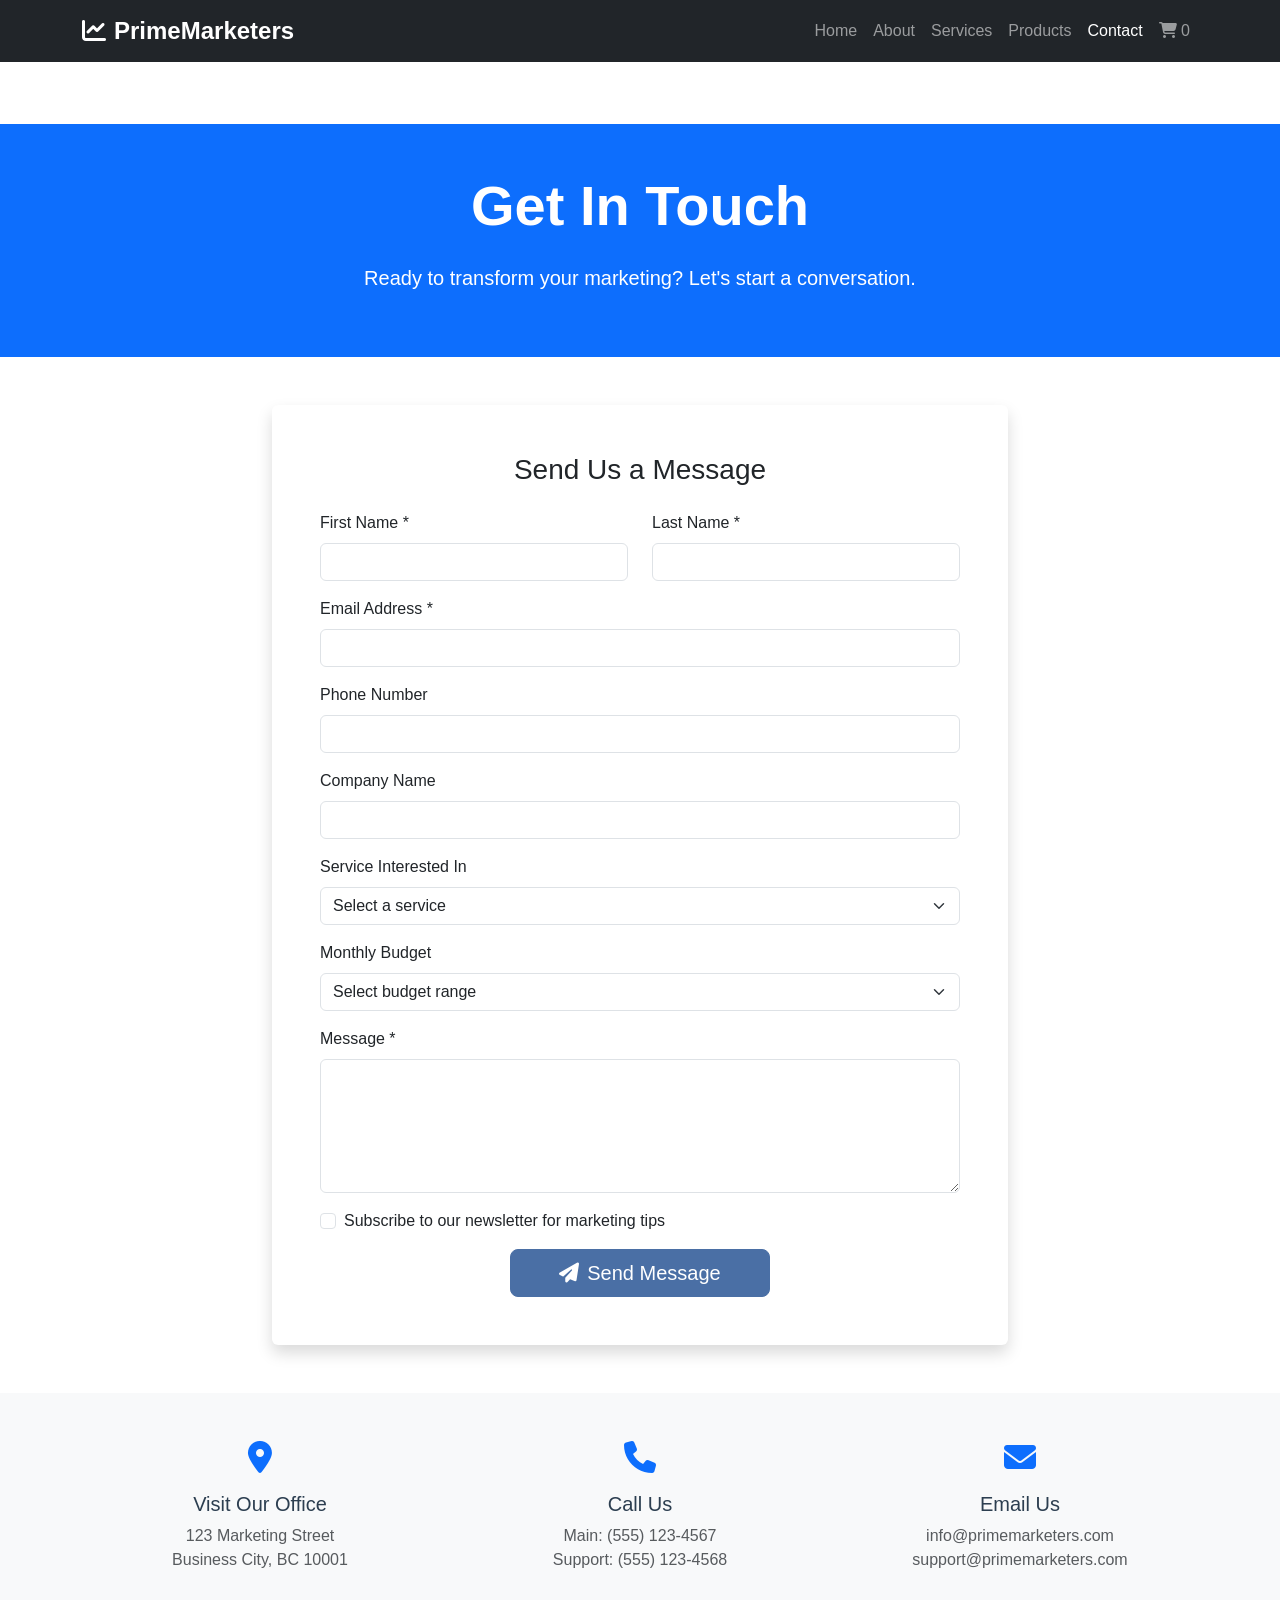
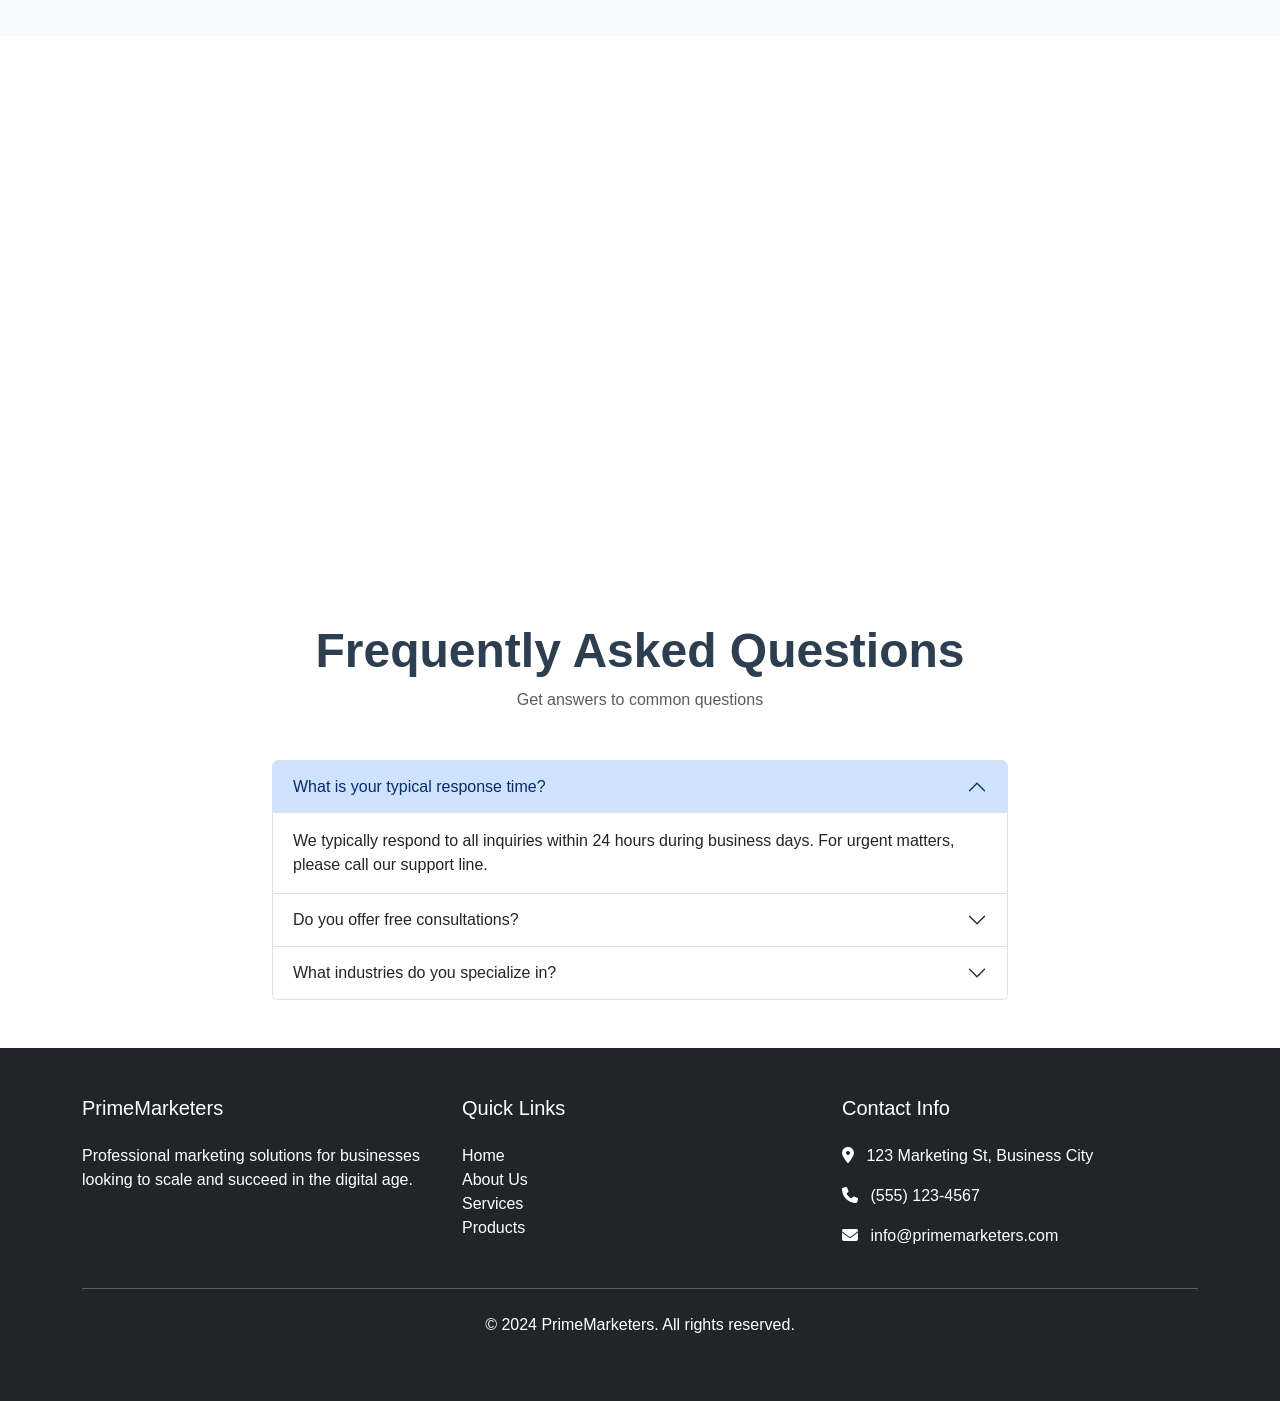
<file: contact.html>
<!DOCTYPE html>
<html lang="en">
<head>
    <meta charset="UTF-8">
    <meta name="viewport" content="width=device-width, initial-scale=1.0">
    <title>Contact Us | PrimeMarketers</title>
    <link href="https://cdn.jsdelivr.net/npm/bootstrap@5.3.0/dist/css/bootstrap.min.css" rel="stylesheet">
    <link rel="stylesheet" href="https://cdnjs.cloudflare.com/ajax/libs/font-awesome/6.4.0/css/all.min.css">
    <link rel="stylesheet" href="css/style.css">
</head>
<body>
    <nav class="navbar navbar-expand-lg navbar-dark bg-dark fixed-top">
        <div class="container">
            <a class="navbar-brand" href="index.html">
                <i class="fas fa-chart-line me-2"></i>PrimeMarketers
            </a>
            <button class="navbar-toggler" type="button" data-bs-toggle="collapse" data-bs-target="#navbarNav">
                <span class="navbar-toggler-icon"></span>
            </button>
            <div class="collapse navbar-collapse" id="navbarNav">
                <ul class="navbar-nav ms-auto">
                    <li class="nav-item"><a class="nav-link" href="index.html">Home</a></li>
                    <li class="nav-item"><a class="nav-link" href="about.html">About</a></li>
                    <li class="nav-item"><a class="nav-link" href="services.html">Services</a></li>
                    <li class="nav-item"><a class="nav-link" href="products.html">Products</a></li>
                    <li class="nav-item"><a class="nav-link active" href="contact.html">Contact</a></li>
                    <li class="nav-item"><a class="nav-link" href="cart.html"><i class="fas fa-shopping-cart"></i> <span class="cart-count">0</span></a></li>
                </ul>
            </div>
        </div>
    </nav>

    <!-- Contact Hero -->
    <section class="bg-primary text-white py-5 mt-5">
        <div class="container">
            <div class="row">
                <div class="col-lg-8 mx-auto text-center">
                    <h1 class="display-4 fw-bold mb-4">Get In Touch</h1>
                    <p class="lead">Ready to transform your marketing? Let's start a conversation.</p>
                </div>
            </div>
        </div>
    </section>

    <!-- Contact Section -->
    <section class="py-5">
        <div class="container">
            <div class="row">
                <div class="col-lg-8 mx-auto">
                    <div class="card shadow border-0">
                        <div class="card-body p-5">
                            <h3 class="text-center mb-4">Send Us a Message</h3>
                            
                            <form id="contactForm" action="server/forms/contact.php" method="POST">
                                <div class="row">
                                    <div class="col-md-6 mb-3">
                                        <label for="firstName" class="form-label">First Name *</label>
                                        <input type="text" class="form-control" id="firstName" name="firstName" required>
                                        <div class="invalid-feedback">Please enter your first name.</div>
                                    </div>
                                    <div class="col-md-6 mb-3">
                                        <label for="lastName" class="form-label">Last Name *</label>
                                        <input type="text" class="form-control" id="lastName" name="lastName" required>
                                        <div class="invalid-feedback">Please enter your last name.</div>
                                    </div>
                                </div>
                                
                                <div class="mb-3">
                                    <label for="email" class="form-label">Email Address *</label>
                                    <input type="email" class="form-control" id="email" name="email" required>
                                    <div class="invalid-feedback">Please enter a valid email address.</div>
                                </div>
                                
                                <div class="mb-3">
                                    <label for="phone" class="form-label">Phone Number</label>
                                    <input type="tel" class="form-control" id="phone" name="phone">
                                    <div class="invalid-feedback">Please enter a valid phone number.</div>
                                </div>
                                
                                <div class="mb-3">
                                    <label for="company" class="form-label">Company Name</label>
                                    <input type="text" class="form-control" id="company" name="company">
                                </div>
                                
                                <div class="mb-3">
                                    <label for="service" class="form-label">Service Interested In</label>
                                    <select class="form-select" id="service" name="service">
                                        <option value="">Select a service</option>
                                        <option value="social-media">Social Media Marketing</option>
                                        <option value="seo">SEO Optimization</option>
                                        <option value="content">Content Marketing</option>
                                        <option value="ppc">PPC Advertising</option>
                                        <option value="email">Email Marketing</option>
                                        <option value="analytics">Analytics & Reporting</option>
                                        <option value="custom">Custom Package</option>
                                    </select>
                                </div>
                                
                                <div class="mb-3">
                                    <label for="budget" class="form-label">Monthly Budget</label>
                                    <select class="form-select" id="budget" name="budget">
                                        <option value="">Select budget range</option>
                                        <option value="under-500">Under $500</option>
                                        <option value="500-1000">$500 - $1,000</option>
                                        <option value="1000-5000">$1,000 - $5,000</option>
                                        <option value="5000+">$5,000+</option>
                                    </select>
                                </div>
                                
                                <div class="mb-3">
                                    <label for="message" class="form-label">Message *</label>
                                    <textarea class="form-control" id="message" name="message" rows="5" required></textarea>
                                    <div class="invalid-feedback">Please enter your message.</div>
                                </div>
                                
                                <div class="mb-3 form-check">
                                    <input type="checkbox" class="form-check-input" id="newsletter" name="newsletter">
                                    <label class="form-check-label" for="newsletter">Subscribe to our newsletter for marketing tips</label>
                                </div>
                                
                                <div class="text-center">
                                    <button type="submit" class="btn btn-primary btn-lg px-5">
                                        <i class="fas fa-paper-plane me-2"></i>Send Message
                                    </button>
                                </div>
                            </form>
                        </div>
                    </div>
                </div>
            </div>
        </div>
    </section>

    <!-- Contact Info -->
    <section class="py-5 bg-light">
        <div class="container">
            <div class="row g-4">
                <div class="col-md-4">
                    <div class="text-center">
                        <div class="mb-3">
                            <i class="fas fa-map-marker-alt fa-2x text-primary"></i>
                        </div>
                        <h5>Visit Our Office</h5>
                        <p class="text-muted">123 Marketing Street<br>Business City, BC 10001</p>
                    </div>
                </div>
                <div class="col-md-4">
                    <div class="text-center">
                        <div class="mb-3">
                            <i class="fas fa-phone fa-2x text-primary"></i>
                        </div>
                        <h5>Call Us</h5>
                        <p class="text-muted">Main: (555) 123-4567<br>Support: (555) 123-4568</p>
                    </div>
                </div>
                <div class="col-md-4">
                    <div class="text-center">
                        <div class="mb-3">
                            <i class="fas fa-envelope fa-2x text-primary"></i>
                        </div>
                        <h5>Email Us</h5>
                        <p class="text-muted">info@primemarketers.com<br>support@primemarketers.com</p>
                    </div>
                </div>
            </div>
        </div>
    </section>

    <!-- Map -->
    <section class="py-0">
        <div class="container-fluid">
            <div class="ratio ratio-21x9">
                <iframe src="https://www.google.com/maps/embed?pb=!1m18!1m12!1m3!1d3024.177858804427!2d-73.98784468459418!3d40.7055519793321!2m3!1f0!2f0!3f0!3m2!1i1024!2i768!4f13.1!3m3!1m2!1s0x89c25a315cdf4c9b%3A0x8b934de5cae6f67a!2sWall%20St%2C%20New%20York%2C%20NY!5e0!3m2!1sen!2sus!4v1623946506281!5m2!1sen!2sus" 
                        style="border:0;" allowfullscreen="" loading="lazy"></iframe>
            </div>
        </div>
    </section>

    <!-- FAQ -->
    <section class="py-5">
        <div class="container">
            <div class="text-center mb-5">
                <h2 class="display-5 fw-bold">Frequently Asked Questions</h2>
                <p class="text-muted">Get answers to common questions</p>
            </div>
            <div class="row">
                <div class="col-lg-8 mx-auto">
                    <div class="accordion" id="faqAccordion">
                        <div class="accordion-item">
                            <h2 class="accordion-header">
                                <button class="accordion-button" type="button" data-bs-toggle="collapse" data-bs-target="#faq1">
                                    What is your typical response time?
                                </button>
                            </h2>
                            <div id="faq1" class="accordion-collapse collapse show" data-bs-parent="#faqAccordion">
                                <div class="accordion-body">
                                    We typically respond to all inquiries within 24 hours during business days. For urgent matters, please call our support line.
                                </div>
                            </div>
                        </div>
                        <div class="accordion-item">
                            <h2 class="accordion-header">
                                <button class="accordion-button collapsed" type="button" data-bs-toggle="collapse" data-bs-target="#faq2">
                                    Do you offer free consultations?
                                </button>
                            </h2>
                            <div id="faq2" class="accordion-collapse collapse" data-bs-parent="#faqAccordion">
                                <div class="accordion-body">
                                    Yes, we offer a free 30-minute consultation to discuss your marketing needs and how we can help.
                                </div>
                            </div>
                        </div>
                        <div class="accordion-item">
                            <h2 class="accordion-header">
                                <button class="accordion-button collapsed" type="button" data-bs-toggle="collapse" data-bs-target="#faq3">
                                    What industries do you specialize in?
                                </button>
                            </h2>
                            <div id="faq3" class="accordion-collapse collapse" data-bs-parent="#faqAccordion">
                                <div class="accordion-body">
                                    We have experience across various industries including technology, retail, healthcare, finance, and professional services.
                                </div>
                            </div>
                        </div>
                    </div>
                </div>
            </div>
        </div>
    </section>

    <footer class="bg-dark text-white py-5">
        <div class="container">
            <div class="row">
                <div class="col-md-4">
                    <h5 class="mb-4">PrimeMarketers</h5>
                    <p>Professional marketing solutions for businesses looking to scale and succeed in the digital age.</p>
                </div>
                <div class="col-md-4">
                    <h5 class="mb-4">Quick Links</h5>
                    <ul class="list-unstyled">
                        <li><a href="index.html" class="text-white text-decoration-none">Home</a></li>
                        <li><a href="about.html" class="text-white text-decoration-none">About Us</a></li>
                        <li><a href="services.html" class="text-white text-decoration-none">Services</a></li>
                        <li><a href="products.html" class="text-white text-decoration-none">Products</a></li>
                    </ul>
                </div>
                <div class="col-md-4">
                    <h5 class="mb-4">Contact Info</h5>
                    <p><i class="fas fa-map-marker-alt me-2"></i> 123 Marketing St, Business City</p>
                    <p><i class="fas fa-phone me-2"></i> (555) 123-4567</p>
                    <p><i class="fas fa-envelope me-2"></i> info@primemarketers.com</p>
                </div>
            </div>
            <hr class="bg-light my-4">
            <div class="text-center">
                <p>&copy; 2024 PrimeMarketers. All rights reserved.</p>
            </div>
        </div>
    </footer>

    <script src="https://cdn.jsdelivr.net/npm/bootstrap@5.3.0/dist/js/bootstrap.bundle.min.js"></script>
    <script src="js/script.js"></script>
</body>
</html>
</file>
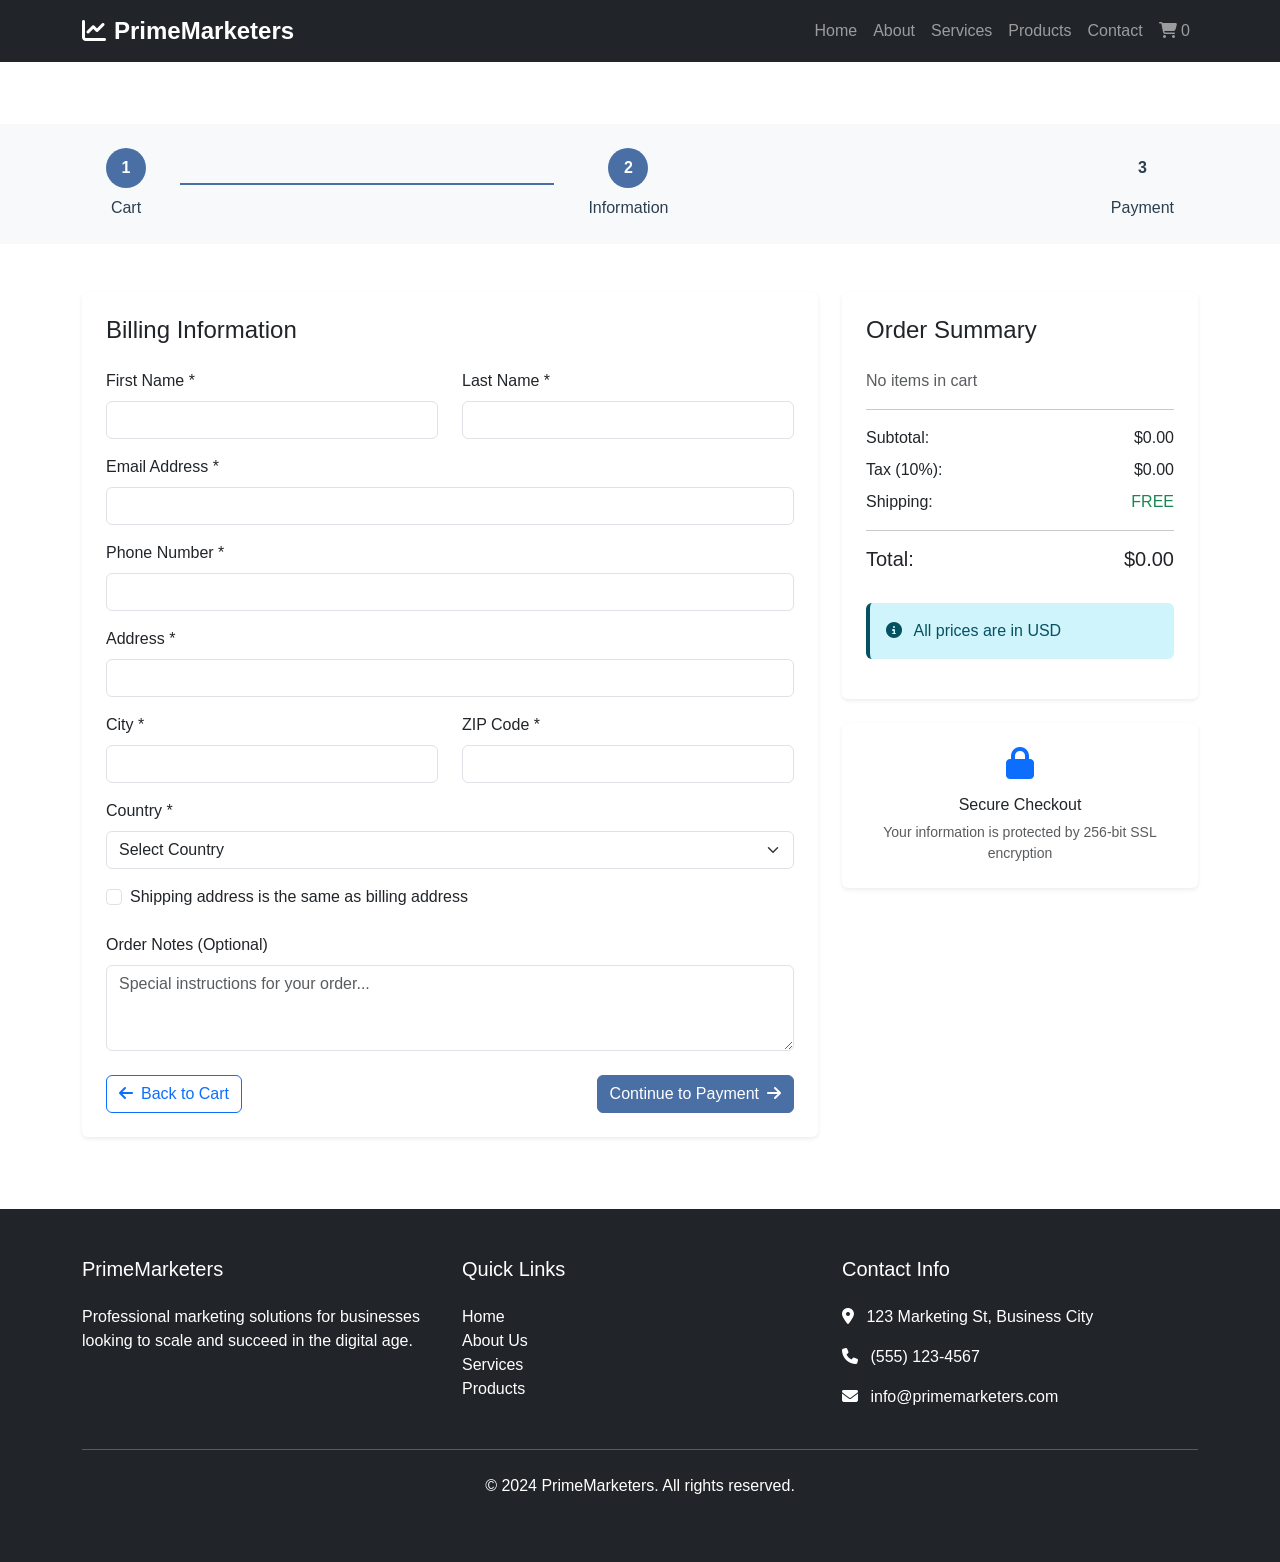
<file: order.html>
<!DOCTYPE html>
<html lang="en">
<head>
    <meta charset="UTF-8">
    <meta name="viewport" content="width=device-width, initial-scale=1.0">
    <title>Checkout | PrimeMarketers</title>
    <link href="https://cdn.jsdelivr.net/npm/bootstrap@5.3.0/dist/css/bootstrap.min.css" rel="stylesheet">
    <link rel="stylesheet" href="https://cdnjs.cloudflare.com/ajax/libs/font-awesome/6.4.0/css/all.min.css">
    <link rel="stylesheet" href="css/style.css">
</head>
<body>
    <nav class="navbar navbar-expand-lg navbar-dark bg-dark fixed-top">
        <div class="container">
            <a class="navbar-brand" href="index.html">
                <i class="fas fa-chart-line me-2"></i>PrimeMarketers
            </a>
            <button class="navbar-toggler" type="button" data-bs-toggle="collapse" data-bs-target="#navbarNav">
                <span class="navbar-toggler-icon"></span>
            </button>
            <div class="collapse navbar-collapse" id="navbarNav">
                <ul class="navbar-nav ms-auto">
                    <li class="nav-item"><a class="nav-link" href="index.html">Home</a></li>
                    <li class="nav-item"><a class="nav-link" href="about.html">About</a></li>
                    <li class="nav-item"><a class="nav-link" href="services.html">Services</a></li>
                    <li class="nav-item"><a class="nav-link" href="products.html">Products</a></li>
                    <li class="nav-item"><a class="nav-link" href="contact.html">Contact</a></li>
                    <li class="nav-item"><a class="nav-link" href="cart.html"><i class="fas fa-shopping-cart"></i> <span class="cart-count">0</span></a></li>
                </ul>
            </div>
        </div>
    </nav>

    <!-- Checkout Steps -->
    <section class="py-4 bg-light mt-5">
        <div class="container">
            <div class="row align-items-center">
                <div class="col-12">
                    <div class="d-flex justify-content-center align-items-center">
                        <div class="text-center mx-4">
                            <div class="step-indicator active">1</div>
                            <div class="mt-2">Cart</div>
                        </div>
                        <div class="step-line active"></div>
                        <div class="text-center mx-4">
                            <div class="step-indicator active">2</div>
                            <div class="mt-2">Information</div>
                        </div>
                        <div class="step-line"></div>
                        <div class="text-center mx-4">
                            <div class="step-indicator">3</div>
                            <div class="mt-2">Payment</div>
                        </div>
                    </div>
                </div>
            </div>
        </div>
    </section>

    <!-- Checkout Form -->
    <section class="py-5">
        <div class="container">
            <div class="row">
                <div class="col-lg-8">
                    <div class="card border-0 shadow-sm mb-4">
                        <div class="card-body p-4">
                            <h4 class="card-title mb-4">Billing Information</h4>
                            
                            <form id="checkoutForm">
                                <div class="row">
                                    <div class="col-md-6 mb-3">
                                        <label for="billingFirstName" class="form-label">First Name *</label>
                                        <input type="text" class="form-control" id="billingFirstName" required>
                                    </div>
                                    <div class="col-md-6 mb-3">
                                        <label for="billingLastName" class="form-label">Last Name *</label>
                                        <input type="text" class="form-control" id="billingLastName" required>
                                    </div>
                                </div>
                                
                                <div class="mb-3">
                                    <label for="email" class="form-label">Email Address *</label>
                                    <input type="email" class="form-control" id="email" required>
                                </div>
                                
                                <div class="mb-3">
                                    <label for="phone" class="form-label">Phone Number *</label>
                                    <input type="tel" class="form-control" id="phone" required>
                                </div>
                                
                                <div class="mb-3">
                                    <label for="address" class="form-label">Address *</label>
                                    <input type="text" class="form-control" id="address" required>
                                </div>
                                
                                <div class="row">
                                    <div class="col-md-6 mb-3">
                                        <label for="city" class="form-label">City *</label>
                                        <input type="text" class="form-control" id="city" required>
                                    </div>
                                    <div class="col-md-6 mb-3">
                                        <label for="zip" class="form-label">ZIP Code *</label>
                                        <input type="text" class="form-control" id="zip" required>
                                    </div>
                                </div>
                                
                                <div class="mb-3">
                                    <label for="country" class="form-label">Country *</label>
                                    <select class="form-select" id="country" required>
                                        <option value="">Select Country</option>
                                        <option value="US">United States</option>
                                        <option value="CA">Canada</option>
                                        <option value="UK">United Kingdom</option>
                                        <option value="AU">Australia</option>
                                    </select>
                                </div>
                                
                                <div class="form-check mb-4">
                                    <input class="form-check-input" type="checkbox" id="shippingSame">
                                    <label class="form-check-label" for="shippingSame">
                                        Shipping address is the same as billing address
                                    </label>
                                </div>
                                
                                <div id="shippingAddress" class="d-none">
                                    <h5 class="mb-3">Shipping Address</h5>
                                    <div class="mb-3">
                                        <label for="shippingAddressLine" class="form-label">Address</label>
                                        <input type="text" class="form-control" id="shippingAddressLine">
                                    </div>
                                    <div class="row">
                                        <div class="col-md-6 mb-3">
                                            <label for="shippingCity" class="form-label">City</label>
                                            <input type="text" class="form-control" id="shippingCity">
                                        </div>
                                        <div class="col-md-6 mb-3">
                                            <label for="shippingZip" class="form-label">ZIP Code</label>
                                            <input type="text" class="form-control" id="shippingZip">
                                        </div>
                                    </div>
                                </div>
                                
                                <div class="mb-3">
                                    <label for="notes" class="form-label">Order Notes (Optional)</label>
                                    <textarea class="form-control" id="notes" rows="3" placeholder="Special instructions for your order..."></textarea>
                                </div>
                                
                                <div class="d-flex justify-content-between mt-4">
                                    <a href="cart.html" class="btn btn-outline-primary">
                                        <i class="fas fa-arrow-left me-2"></i>Back to Cart
                                    </a>
                                    <button type="submit" class="btn btn-primary">
                                        Continue to Payment<i class="fas fa-arrow-right ms-2"></i>
                                    </button>
                                </div>
                            </form>
                        </div>
                    </div>
                </div>
                
                <div class="col-lg-4">
                    <div class="card border-0 shadow-sm sticky-top" style="top: 100px;">
                        <div class="card-body p-4">
                            <h4 class="card-title mb-4">Order Summary</h4>
                            
                            <div class="order-items mb-3" id="orderSummaryItems">
                                <!-- Order items will be loaded here -->
                            </div>
                            
                            <hr>
                            
                            <div class="d-flex justify-content-between mb-2">
                                <span>Subtotal:</span>
                                <span>$<span id="orderSubtotal">0.00</span></span>
                            </div>
                            
                            <div class="d-flex justify-content-between mb-2">
                                <span>Tax (10%):</span>
                                <span>$<span id="orderTax">0.00</span></span>
                            </div>
                            
                            <div class="d-flex justify-content-between mb-3">
                                <span>Shipping:</span>
                                <span class="text-success">FREE</span>
                            </div>
                            
                            <hr>
                            
                            <div class="d-flex justify-content-between mb-4">
                                <h5>Total:</h5>
                                <h5>$<span id="orderTotal">0.00</span></h5>
                            </div>
                            
                            <div class="alert alert-info">
                                <i class="fas fa-info-circle me-2"></i>
                                All prices are in USD
                            </div>
                        </div>
                    </div>
                    
                    <!-- Security Info -->
                    <div class="card border-0 shadow-sm mt-4">
                        <div class="card-body p-4">
                            <div class="text-center">
                                <i class="fas fa-lock fa-2x text-primary mb-3"></i>
                                <h6>Secure Checkout</h6>
                                <p class="small text-muted mb-0">
                                    Your information is protected by 256-bit SSL encryption
                                </p>
                            </div>
                        </div>
                    </div>
                </div>
            </div>
        </div>
    </section>

    <footer class="bg-dark text-white py-5">
        <div class="container">
            <div class="row">
                <div class="col-md-4">
                    <h5 class="mb-4">PrimeMarketers</h5>
                    <p>Professional marketing solutions for businesses looking to scale and succeed in the digital age.</p>
                </div>
                <div class="col-md-4">
                    <h5 class="mb-4">Quick Links</h5>
                    <ul class="list-unstyled">
                        <li><a href="index.html" class="text-white text-decoration-none">Home</a></li>
                        <li><a href="about.html" class="text-white text-decoration-none">About Us</a></li>
                        <li><a href="services.html" class="text-white text-decoration-none">Services</a></li>
                        <li><a href="products.html" class="text-white text-decoration-none">Products</a></li>
                    </ul>
                </div>
                <div class="col-md-4">
                    <h5 class="mb-4">Contact Info</h5>
                    <p><i class="fas fa-map-marker-alt me-2"></i> 123 Marketing St, Business City</p>
                    <p><i class="fas fa-phone me-2"></i> (555) 123-4567</p>
                    <p><i class="fas fa-envelope me-2"></i> info@primemarketers.com</p>
                </div>
            </div>
            <hr class="bg-light my-4">
            <div class="text-center">
                <p>&copy; 2024 PrimeMarketers. All rights reserved.</p>
            </div>
        </div>
    </footer>

    <script src="https://cdn.jsdelivr.net/npm/bootstrap@5.3.0/dist/js/bootstrap.bundle.min.js"></script>
    <script src="js/script.js"></script>
    <script>
        document.addEventListener('DOMContentLoaded', function() {
            // Load order summary
            updateOrderSummary();
            
            // Toggle shipping address
            document.getElementById('shippingSame').addEventListener('change', function() {
                const shippingDiv = document.getElementById('shippingAddress');
                if (this.checked) {
                    shippingDiv.classList.add('d-none');
                } else {
                    shippingDiv.classList.remove('d-none');
                }
            });
            
            // Form submission
            document.getElementById('checkoutForm').addEventListener('submit', function(e) {
                e.preventDefault();
                
                // Save order info to localStorage
                const orderInfo = {
                    firstName: document.getElementById('billingFirstName').value,
                    lastName: document.getElementById('billingLastName').value,
                    email: document.getElementById('email').value,
                    phone: document.getElementById('phone').value,
                    address: document.getElementById('address').value,
                    city: document.getElementById('city').value,
                    zip: document.getElementById('zip').value,
                    country: document.getElementById('country').value,
                    notes: document.getElementById('notes').value,
                    cart: cartManager.cart,
                    total: calculateTotal()
                };
                
                localStorage.setItem('orderInfo', JSON.stringify(orderInfo));
                
                // Redirect to payment page
                window.location.href = 'payment.html';
            });
        });
        
        function updateOrderSummary() {
            const itemsContainer = document.getElementById('orderSummaryItems');
            const cart = cartManager.cart;
            
            if (cart.length === 0) {
                itemsContainer.innerHTML = '<p class="text-muted">No items in cart</p>';
                return;
            }
            
            let itemsHTML = '';
            cart.forEach(item => {
                itemsHTML += `
                    <div class="d-flex justify-content-between align-items-center mb-2">
                        <div>
                            <h6 class="mb-0 small">${item.name}</h6>
                            <small class="text-muted">Qty: ${item.quantity}</small>
                        </div>
                        <span class="small">$${(item.price * item.quantity).toFixed(2)}</span>
                    </div>
                `;
            });
            
            itemsContainer.innerHTML = itemsHTML;
            
            // Update totals
            const subtotal = cartManager.getTotal();
            const tax = subtotal * 0.10;
            const total = subtotal + tax;
            
            document.getElementById('orderSubtotal').textContent = subtotal.toFixed(2);
            document.getElementById('orderTax').textContent = tax.toFixed(2);
            document.getElementById('orderTotal').textContent = total.toFixed(2);
        }
        
        function calculateTotal() {
            const subtotal = cartManager.getTotal();
            const tax = subtotal * 0.10;
            return subtotal + tax;
        }
    </script>
</body>
</html>
</file>
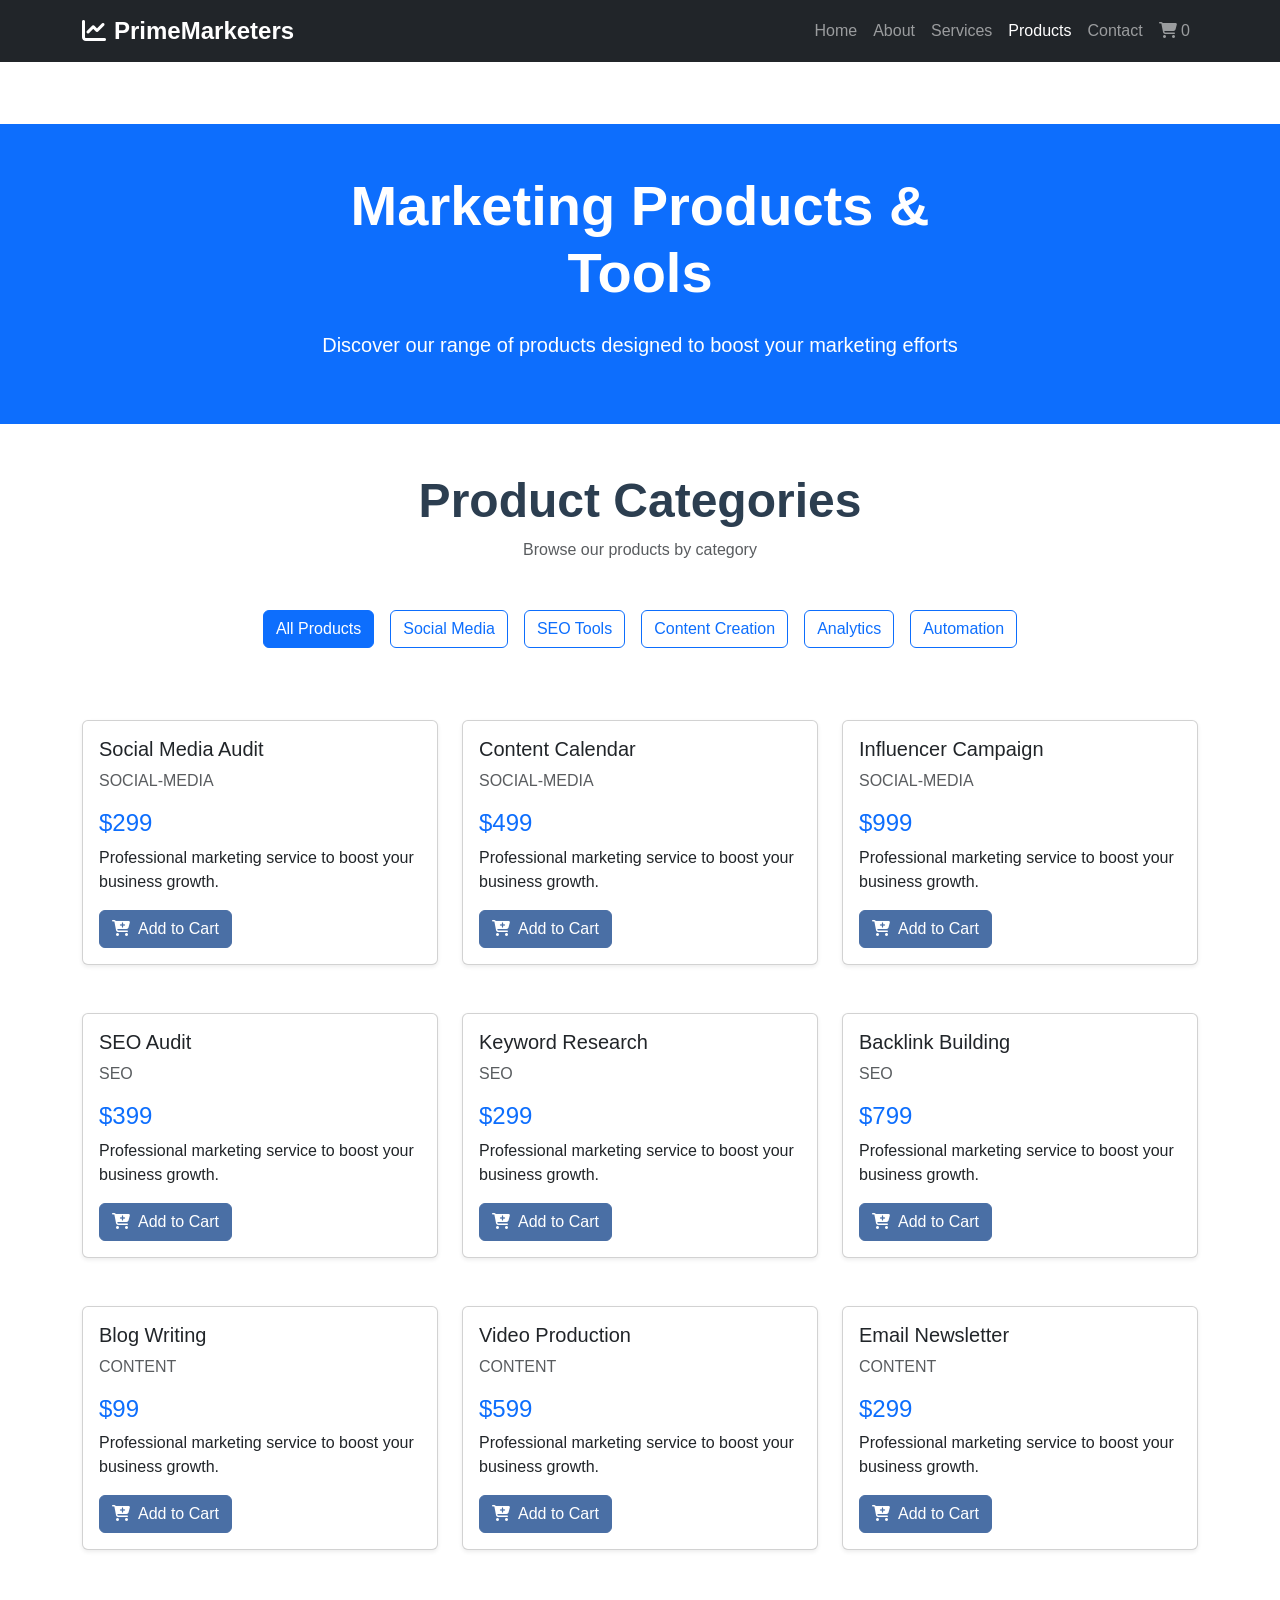
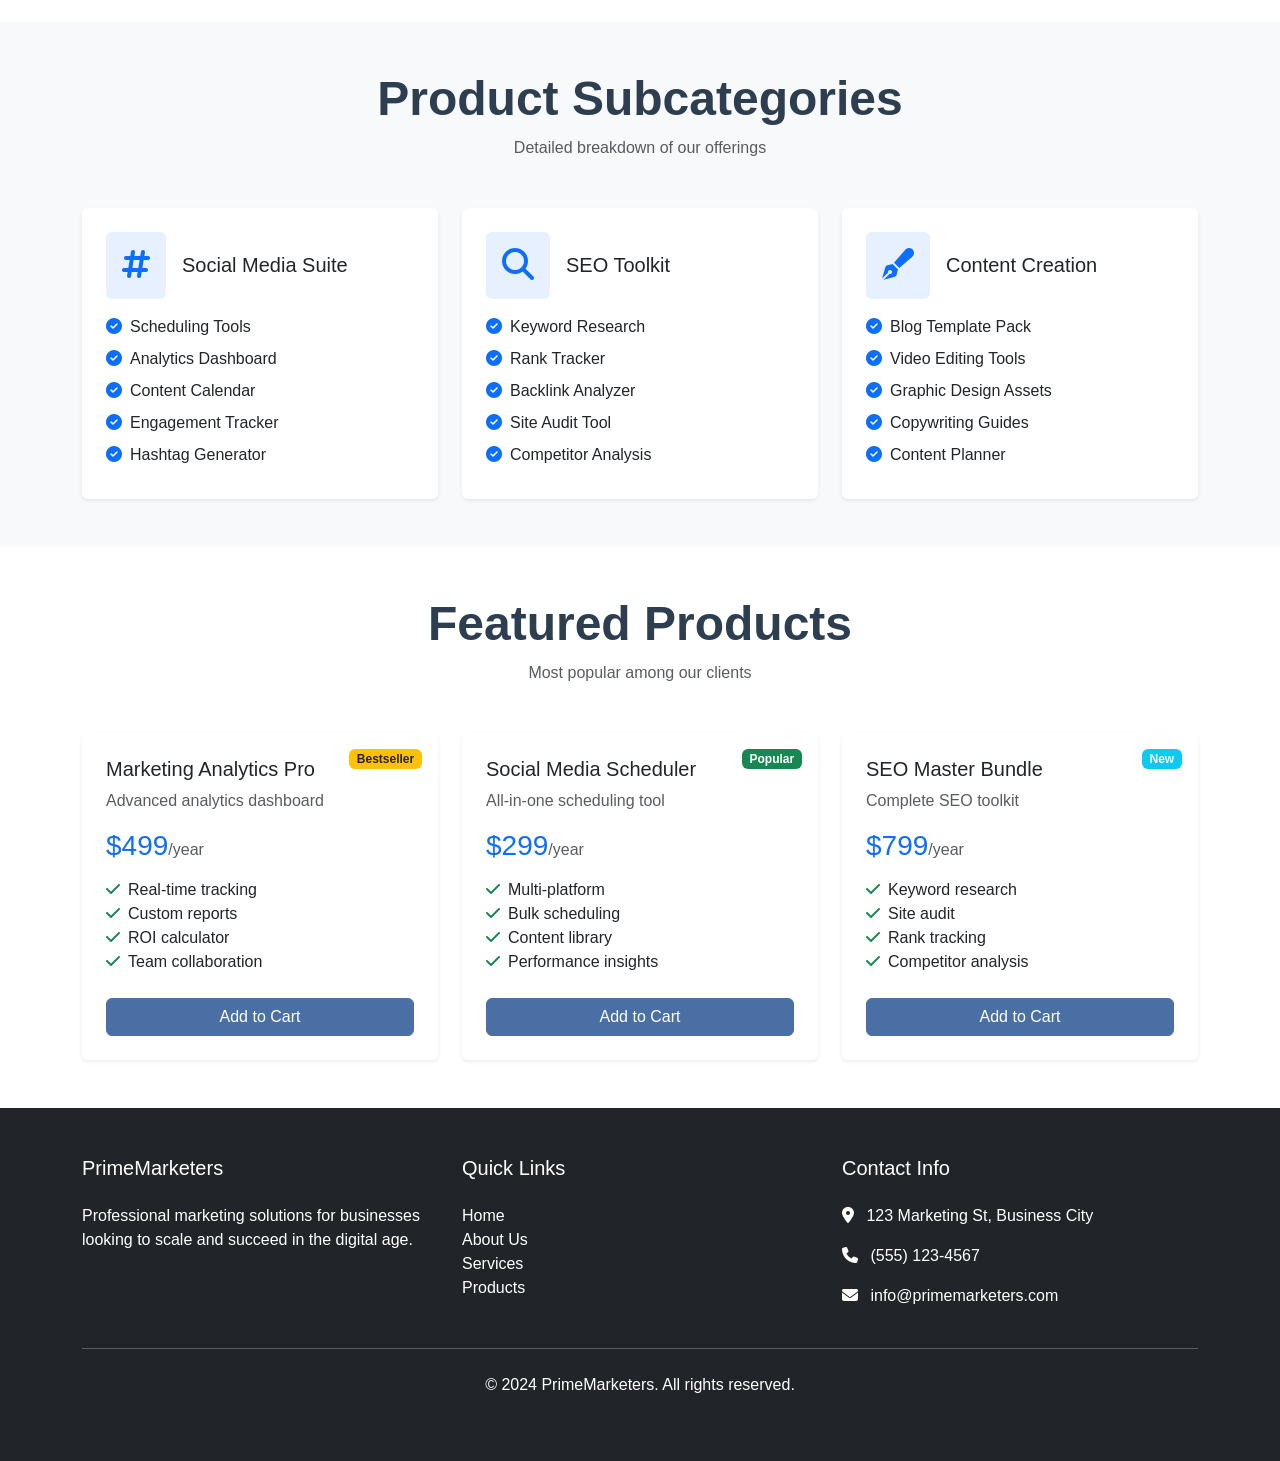
<file: products.html>
<!DOCTYPE html>
<html lang="en">
<head>
    <meta charset="UTF-8">
    <meta name="viewport" content="width=device-width, initial-scale=1.0">
    <title>Products | PrimeMarketers</title>
    <link href="https://cdn.jsdelivr.net/npm/bootstrap@5.3.0/dist/css/bootstrap.min.css" rel="stylesheet">
    <link rel="stylesheet" href="https://cdnjs.cloudflare.com/ajax/libs/font-awesome/6.4.0/css/all.min.css">
    <link rel="stylesheet" href="css/style.css">
</head>
<body>
    <nav class="navbar navbar-expand-lg navbar-dark bg-dark fixed-top">
        <div class="container">
            <a class="navbar-brand" href="index.html">
                <i class="fas fa-chart-line me-2"></i>PrimeMarketers
            </a>
            <button class="navbar-toggler" type="button" data-bs-toggle="collapse" data-bs-target="#navbarNav">
                <span class="navbar-toggler-icon"></span>
            </button>
            <div class="collapse navbar-collapse" id="navbarNav">
                <ul class="navbar-nav ms-auto">
                    <li class="nav-item"><a class="nav-link" href="index.html">Home</a></li>
                    <li class="nav-item"><a class="nav-link" href="about.html">About</a></li>
                    <li class="nav-item"><a class="nav-link" href="services.html">Services</a></li>
                    <li class="nav-item"><a class="nav-link active" href="products.html">Products</a></li>
                    <li class="nav-item"><a class="nav-link" href="contact.html">Contact</a></li>
                    <li class="nav-item"><a class="nav-link" href="cart.html"><i class="fas fa-shopping-cart"></i> <span class="cart-count">0</span></a></li>
                </ul>
            </div>
        </div>
    </nav>

    <!-- Products Hero -->
    <section class="bg-primary text-white py-5 mt-5">
        <div class="container">
            <div class="row">
                <div class="col-lg-8 mx-auto text-center">
                    <h1 class="display-4 fw-bold mb-4">Marketing Products & Tools</h1>
                    <p class="lead">Discover our range of products designed to boost your marketing efforts</p>
                </div>
            </div>
        </div>
    </section>

    <!-- Product Categories -->
    <section class="py-5">
        <div class="container">
            <div class="text-center mb-5">
                <h2 class="display-5 fw-bold">Product Categories</h2>
                <p class="text-muted">Browse our products by category</p>
            </div>
            
            <div class="row mb-5">
                <div class="col-12">
                    <div class="d-flex flex-wrap justify-content-center gap-3 mb-4">
                        <button class="btn btn-outline-primary category-btn active" data-category="all">All Products</button>
                        <button class="btn btn-outline-primary category-btn" data-category="social-media">Social Media</button>
                        <button class="btn btn-outline-primary category-btn" data-category="seo">SEO Tools</button>
                        <button class="btn btn-outline-primary category-btn" data-category="content">Content Creation</button>
                        <button class="btn btn-outline-primary category-btn" data-category="analytics">Analytics</button>
                        <button class="btn btn-outline-primary category-btn" data-category="automation">Automation</button>
                    </div>
                </div>
            </div>

            <!-- Products Grid -->
            <div class="row g-4" id="productsContainer">
                <!-- Products will be loaded here by JavaScript -->
            </div>
        </div>
    </section>

    <!-- Subcategories Section -->
    <section class="py-5 bg-light">
        <div class="container">
            <div class="text-center mb-5">
                <h2 class="display-5 fw-bold">Product Subcategories</h2>
                <p class="text-muted">Detailed breakdown of our offerings</p>
            </div>
            
            <div class="row g-4">
                <!-- Social Media Subcategory -->
                <div class="col-md-6 col-lg-4">
                    <div class="card h-100 border-0 shadow-sm">
                        <div class="card-body p-4">
                            <div class="d-flex align-items-center mb-3">
                                <div class="bg-primary bg-opacity-10 p-3 rounded me-3">
                                    <i class="fas fa-hashtag fa-2x text-primary"></i>
                                </div>
                                <h5 class="card-title mb-0">Social Media Suite</h5>
                            </div>
                            <ul class="list-unstyled mb-0">
                                <li class="mb-2"><i class="fas fa-check-circle text-primary me-2"></i>Scheduling Tools</li>
                                <li class="mb-2"><i class="fas fa-check-circle text-primary me-2"></i>Analytics Dashboard</li>
                                <li class="mb-2"><i class="fas fa-check-circle text-primary me-2"></i>Content Calendar</li>
                                <li class="mb-2"><i class="fas fa-check-circle text-primary me-2"></i>Engagement Tracker</li>
                                <li class="mb-2"><i class="fas fa-check-circle text-primary me-2"></i>Hashtag Generator</li>
                            </ul>
                        </div>
                    </div>
                </div>

                <!-- SEO Subcategory -->
                <div class="col-md-6 col-lg-4">
                    <div class="card h-100 border-0 shadow-sm">
                        <div class="card-body p-4">
                            <div class="d-flex align-items-center mb-3">
                                <div class="bg-primary bg-opacity-10 p-3 rounded me-3">
                                    <i class="fas fa-search fa-2x text-primary"></i>
                                </div>
                                <h5 class="card-title mb-0">SEO Toolkit</h5>
                            </div>
                            <ul class="list-unstyled mb-0">
                                <li class="mb-2"><i class="fas fa-check-circle text-primary me-2"></i>Keyword Research</li>
                                <li class="mb-2"><i class="fas fa-check-circle text-primary me-2"></i>Rank Tracker</li>
                                <li class="mb-2"><i class="fas fa-check-circle text-primary me-2"></i>Backlink Analyzer</li>
                                <li class="mb-2"><i class="fas fa-check-circle text-primary me-2"></i>Site Audit Tool</li>
                                <li class="mb-2"><i class="fas fa-check-circle text-primary me-2"></i>Competitor Analysis</li>
                            </ul>
                        </div>
                    </div>
                </div>

                <!-- Content Subcategory -->
                <div class="col-md-6 col-lg-4">
                    <div class="card h-100 border-0 shadow-sm">
                        <div class="card-body p-4">
                            <div class="d-flex align-items-center mb-3">
                                <div class="bg-primary bg-opacity-10 p-3 rounded me-3">
                                    <i class="fas fa-pen-fancy fa-2x text-primary"></i>
                                </div>
                                <h5 class="card-title mb-0">Content Creation</h5>
                            </div>
                            <ul class="list-unstyled mb-0">
                                <li class="mb-2"><i class="fas fa-check-circle text-primary me-2"></i>Blog Template Pack</li>
                                <li class="mb-2"><i class="fas fa-check-circle text-primary me-2"></i>Video Editing Tools</li>
                                <li class="mb-2"><i class="fas fa-check-circle text-primary me-2"></i>Graphic Design Assets</li>
                                <li class="mb-2"><i class="fas fa-check-circle text-primary me-2"></i>Copywriting Guides</li>
                                <li class="mb-2"><i class="fas fa-check-circle text-primary me-2"></i>Content Planner</li>
                            </ul>
                        </div>
                    </div>
                </div>
            </div>
        </div>
    </section>

    <!-- Featured Products -->
    <section class="py-5">
        <div class="container">
            <div class="text-center mb-5">
                <h2 class="display-5 fw-bold">Featured Products</h2>
                <p class="text-muted">Most popular among our clients</p>
            </div>
            
            <div class="row g-4">
                <div class="col-md-4">
                    <div class="card product-card border-0 shadow-sm">
                        <div class="card-body p-4">
                            <span class="badge bg-warning text-dark position-absolute top-0 end-0 m-3">Bestseller</span>
                            <h5 class="card-title">Marketing Analytics Pro</h5>
                            <p class="text-muted">Advanced analytics dashboard</p>
                            <h3 class="text-primary my-3">$499<span class="fs-6 text-muted">/year</span></h3>
                            <ul class="list-unstyled mb-4">
                                <li><i class="fas fa-check text-success me-2"></i>Real-time tracking</li>
                                <li><i class="fas fa-check text-success me-2"></i>Custom reports</li>
                                <li><i class="fas fa-check text-success me-2"></i>ROI calculator</li>
                                <li><i class="fas fa-check text-success me-2"></i>Team collaboration</li>
                            </ul>
                            <button class="btn btn-primary w-100 add-to-cart" data-id="feat1" data-name="Marketing Analytics Pro" data-price="499">
                                Add to Cart
                            </button>
                        </div>
                    </div>
                </div>
                
                <div class="col-md-4">
                    <div class="card product-card border-0 shadow-sm">
                        <div class="card-body p-4">
                            <span class="badge bg-success position-absolute top-0 end-0 m-3">Popular</span>
                            <h5 class="card-title">Social Media Scheduler</h5>
                            <p class="text-muted">All-in-one scheduling tool</p>
                            <h3 class="text-primary my-3">$299<span class="fs-6 text-muted">/year</span></h3>
                            <ul class="list-unstyled mb-4">
                                <li><i class="fas fa-check text-success me-2"></i>Multi-platform</li>
                                <li><i class="fas fa-check text-success me-2"></i>Bulk scheduling</li>
                                <li><i class="fas fa-check text-success me-2"></i>Content library</li>
                                <li><i class="fas fa-check text-success me-2"></i>Performance insights</li>
                            </ul>
                            <button class="btn btn-primary w-100 add-to-cart" data-id="feat2" data-name="Social Media Scheduler" data-price="299">
                                Add to Cart
                            </button>
                        </div>
                    </div>
                </div>
                
                <div class="col-md-4">
                    <div class="card product-card border-0 shadow-sm">
                        <div class="card-body p-4">
                            <span class="badge bg-info position-absolute top-0 end-0 m-3">New</span>
                            <h5 class="card-title">SEO Master Bundle</h5>
                            <p class="text-muted">Complete SEO toolkit</p>
                            <h3 class="text-primary my-3">$799<span class="fs-6 text-muted">/year</span></h3>
                            <ul class="list-unstyled mb-4">
                                <li><i class="fas fa-check text-success me-2"></i>Keyword research</li>
                                <li><i class="fas fa-check text-success me-2"></i>Site audit</li>
                                <li><i class="fas fa-check text-success me-2"></i>Rank tracking</li>
                                <li><i class="fas fa-check text-success me-2"></i>Competitor analysis</li>
                            </ul>
                            <button class="btn btn-primary w-100 add-to-cart" data-id="feat3" data-name="SEO Master Bundle" data-price="799">
                                Add to Cart
                            </button>
                        </div>
                    </div>
                </div>
            </div>
        </div>
    </section>

    <footer class="bg-dark text-white py-5">
        <div class="container">
            <div class="row">
                <div class="col-md-4">
                    <h5 class="mb-4">PrimeMarketers</h5>
                    <p>Professional marketing solutions for businesses looking to scale and succeed in the digital age.</p>
                </div>
                <div class="col-md-4">
                    <h5 class="mb-4">Quick Links</h5>
                    <ul class="list-unstyled">
                        <li><a href="index.html" class="text-white text-decoration-none">Home</a></li>
                        <li><a href="about.html" class="text-white text-decoration-none">About Us</a></li>
                        <li><a href="services.html" class="text-white text-decoration-none">Services</a></li>
                        <li><a href="products.html" class="text-white text-decoration-none">Products</a></li>
                    </ul>
                </div>
                <div class="col-md-4">
                    <h5 class="mb-4">Contact Info</h5>
                    <p><i class="fas fa-map-marker-alt me-2"></i> 123 Marketing St, Business City</p>
                    <p><i class="fas fa-phone me-2"></i> (555) 123-4567</p>
                    <p><i class="fas fa-envelope me-2"></i> info@primemarketers.com</p>
                </div>
            </div>
            <hr class="bg-light my-4">
            <div class="text-center">
                <p>&copy; 2024 PrimeMarketers. All rights reserved.</p>
            </div>
        </div>
    </footer>

    <script src="https://cdn.jsdelivr.net/npm/bootstrap@5.3.0/dist/js/bootstrap.bundle.min.js"></script>
    <script src="js/script.js"></script>
    <script>
        // Category filtering
        document.addEventListener('DOMContentLoaded', function() {
            const categoryBtns = document.querySelectorAll('.category-btn');
            
            categoryBtns.forEach(btn => {
                btn.addEventListener('click', function() {
                    // Update active button
                    categoryBtns.forEach(b => b.classList.remove('active'));
                    this.classList.add('active');
                    
                    // Load products for selected category
                    const category = this.dataset.category;
                    loadProducts(category);
                });
            });
            
            // Initialize products
            loadProducts();
            
            // Add to cart functionality for featured products
            document.querySelectorAll('.add-to-cart').forEach(button => {
                button.addEventListener('click', (e) => {
                    const product = {
                        id: e.target.dataset.id,
                        name: e.target.dataset.name,
                        price: parseFloat(e.target.dataset.price)
                    };
                    cartManager.addToCart(product);
                });
            });
        });
    </script>
</body>
</html>
</file>
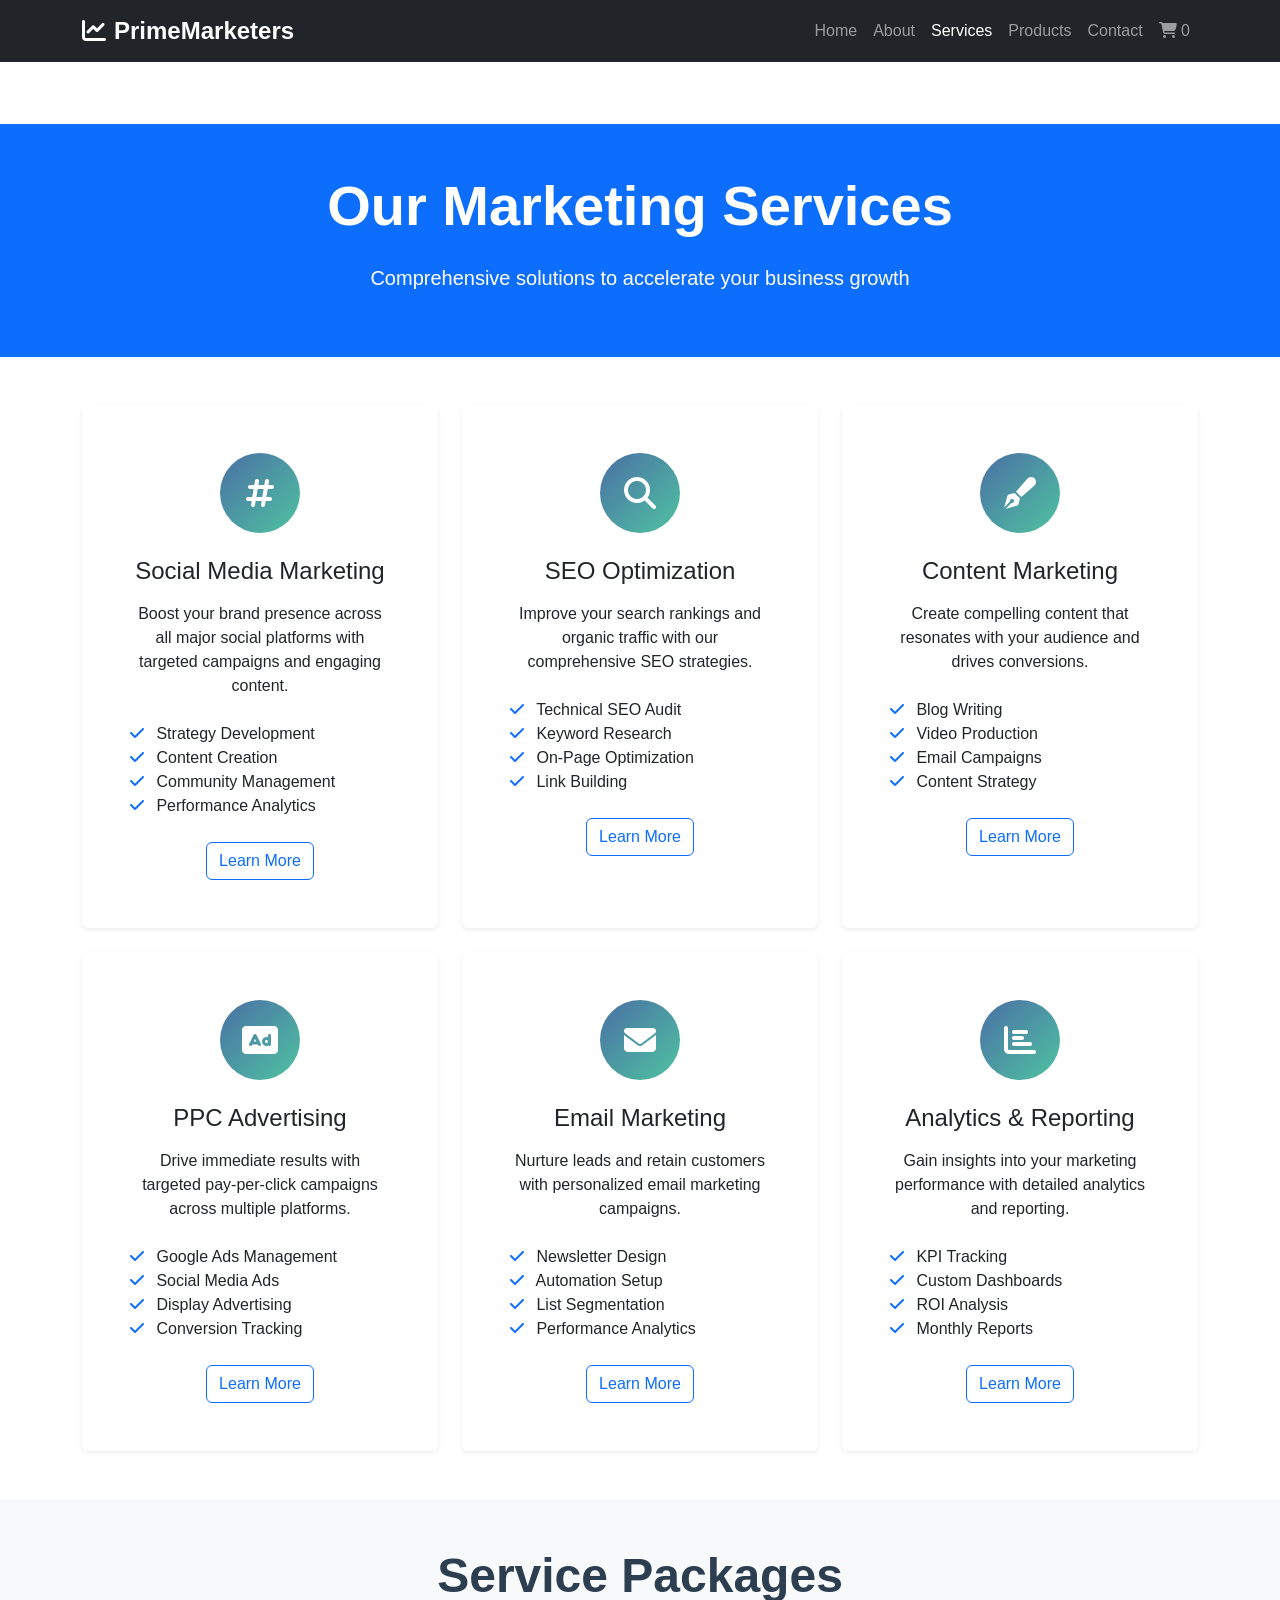
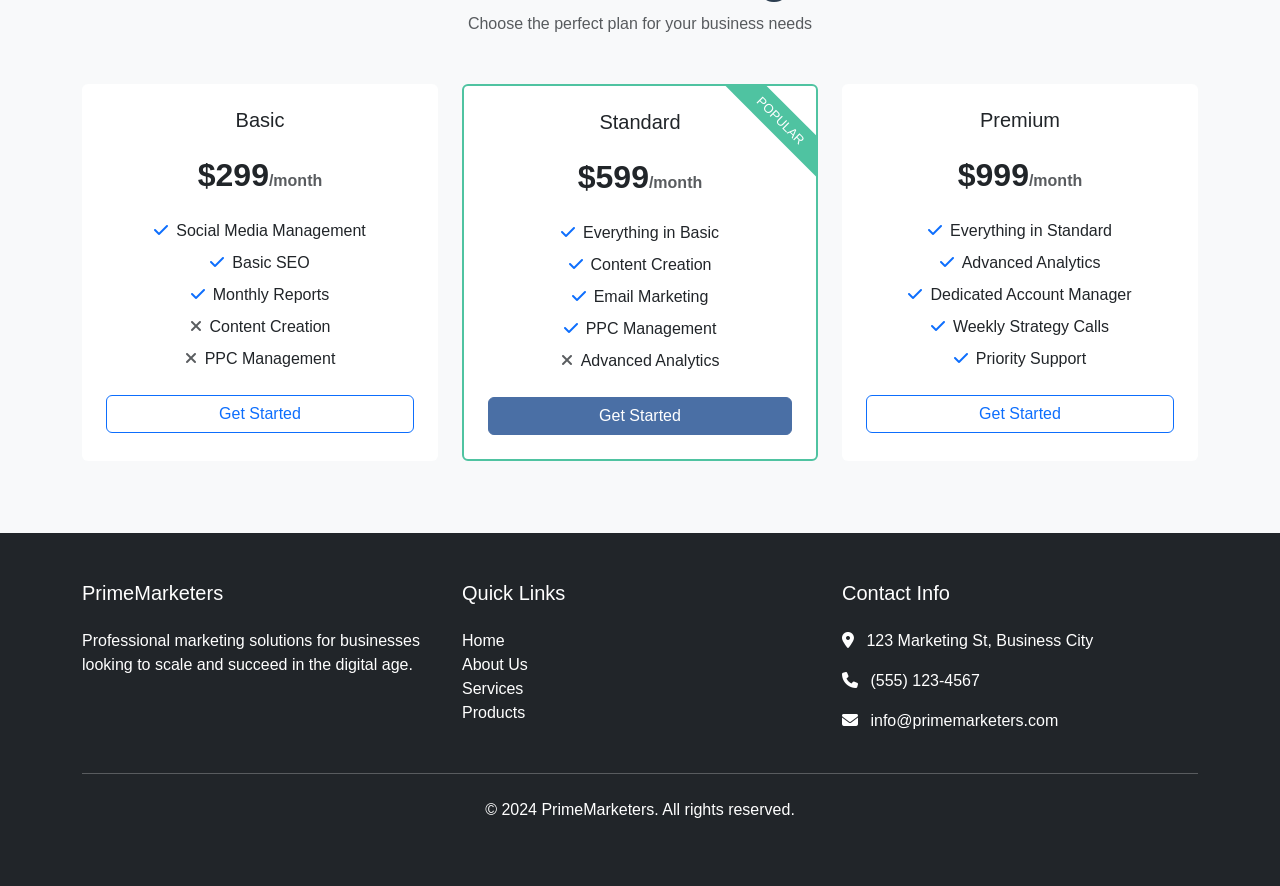
<file: services.html>
<!DOCTYPE html>
<html lang="en">
<head>
    <meta charset="UTF-8">
    <meta name="viewport" content="width=device-width, initial-scale=1.0">
    <title>Our Services | PrimeMarketers</title>
    <link href="https://cdn.jsdelivr.net/npm/bootstrap@5.3.0/dist/css/bootstrap.min.css" rel="stylesheet">
    <link rel="stylesheet" href="https://cdnjs.cloudflare.com/ajax/libs/font-awesome/6.4.0/css/all.min.css">
    <link rel="stylesheet" href="css/style.css">
</head>
<body>
    <nav class="navbar navbar-expand-lg navbar-dark bg-dark fixed-top">
        <div class="container">
            <a class="navbar-brand" href="index.html">
                <i class="fas fa-chart-line me-2"></i>PrimeMarketers
            </a>
            <button class="navbar-toggler" type="button" data-bs-toggle="collapse" data-bs-target="#navbarNav">
                <span class="navbar-toggler-icon"></span>
            </button>
            <div class="collapse navbar-collapse" id="navbarNav">
                <ul class="navbar-nav ms-auto">
                    <li class="nav-item"><a class="nav-link" href="index.html">Home</a></li>
                    <li class="nav-item"><a class="nav-link" href="about.html">About</a></li>
                    <li class="nav-item"><a class="nav-link active" href="services.html">Services</a></li>
                    <li class="nav-item"><a class="nav-link" href="products.html">Products</a></li>
                    <li class="nav-item"><a class="nav-link" href="contact.html">Contact</a></li>
                    <li class="nav-item"><a class="nav-link" href="cart.html"><i class="fas fa-shopping-cart"></i> <span class="cart-count">0</span></a></li>
                </ul>
            </div>
        </div>
    </nav>

    <!-- Services Hero -->
    <section class="bg-primary text-white py-5 mt-5">
        <div class="container">
            <div class="row">
                <div class="col-lg-8 mx-auto text-center">
                    <h1 class="display-4 fw-bold mb-4">Our Marketing Services</h1>
                    <p class="lead">Comprehensive solutions to accelerate your business growth</p>
                </div>
            </div>
        </div>
    </section>

    <!-- Services Grid -->
    <section class="py-5">
        <div class="container">
            <div class="row g-4">
                <!-- Social Media Marketing -->
                <div class="col-md-6 col-lg-4">
                    <div class="card h-100 border-0 shadow-sm">
                        <div class="card-body text-center p-5">
                            <div class="service-icon mb-4">
                                <i class="fas fa-hashtag fa-2x"></i>
                            </div>
                            <h4 class="card-title mb-3">Social Media Marketing</h4>
                            <p class="card-text mb-4">Boost your brand presence across all major social platforms with targeted campaigns and engaging content.</p>
                            <ul class="list-unstyled text-start mb-4">
                                <li><i class="fas fa-check text-primary me-2"></i> Strategy Development</li>
                                <li><i class="fas fa-check text-primary me-2"></i> Content Creation</li>
                                <li><i class="fas fa-check text-primary me-2"></i> Community Management</li>
                                <li><i class="fas fa-check text-primary me-2"></i> Performance Analytics</li>
                            </ul>
                            <a href="#social-modal" class="btn btn-outline-primary" data-bs-toggle="modal">Learn More</a>
                        </div>
                    </div>
                </div>

                <!-- SEO Services -->
                <div class="col-md-6 col-lg-4">
                    <div class="card h-100 border-0 shadow-sm">
                        <div class="card-body text-center p-5">
                            <div class="service-icon mb-4">
                                <i class="fas fa-search fa-2x"></i>
                            </div>
                            <h4 class="card-title mb-3">SEO Optimization</h4>
                            <p class="card-text mb-4">Improve your search rankings and organic traffic with our comprehensive SEO strategies.</p>
                            <ul class="list-unstyled text-start mb-4">
                                <li><i class="fas fa-check text-primary me-2"></i> Technical SEO Audit</li>
                                <li><i class="fas fa-check text-primary me-2"></i> Keyword Research</li>
                                <li><i class="fas fa-check text-primary me-2"></i> On-Page Optimization</li>
                                <li><i class="fas fa-check text-primary me-2"></i> Link Building</li>
                            </ul>
                            <a href="#seo-modal" class="btn btn-outline-primary" data-bs-toggle="modal">Learn More</a>
                        </div>
                    </div>
                </div>

                <!-- Content Marketing -->
                <div class="col-md-6 col-lg-4">
                    <div class="card h-100 border-0 shadow-sm">
                        <div class="card-body text-center p-5">
                            <div class="service-icon mb-4">
                                <i class="fas fa-pen-fancy fa-2x"></i>
                            </div>
                            <h4 class="card-title mb-3">Content Marketing</h4>
                            <p class="card-text mb-4">Create compelling content that resonates with your audience and drives conversions.</p>
                            <ul class="list-unstyled text-start mb-4">
                                <li><i class="fas fa-check text-primary me-2"></i> Blog Writing</li>
                                <li><i class="fas fa-check text-primary me-2"></i> Video Production</li>
                                <li><i class="fas fa-check text-primary me-2"></i> Email Campaigns</li>
                                <li><i class="fas fa-check text-primary me-2"></i> Content Strategy</li>
                            </ul>
                            <a href="#content-modal" class="btn btn-outline-primary" data-bs-toggle="modal">Learn More</a>
                        </div>
                    </div>
                </div>

                <!-- PPC Advertising -->
                <div class="col-md-6 col-lg-4">
                    <div class="card h-100 border-0 shadow-sm">
                        <div class="card-body text-center p-5">
                            <div class="service-icon mb-4">
                                <i class="fas fa-ad fa-2x"></i>
                            </div>
                            <h4 class="card-title mb-3">PPC Advertising</h4>
                            <p class="card-text mb-4">Drive immediate results with targeted pay-per-click campaigns across multiple platforms.</p>
                            <ul class="list-unstyled text-start mb-4">
                                <li><i class="fas fa-check text-primary me-2"></i> Google Ads Management</li>
                                <li><i class="fas fa-check text-primary me-2"></i> Social Media Ads</li>
                                <li><i class="fas fa-check text-primary me-2"></i> Display Advertising</li>
                                <li><i class="fas fa-check text-primary me-2"></i> Conversion Tracking</li>
                            </ul>
                            <a href="#ppc-modal" class="btn btn-outline-primary" data-bs-toggle="modal">Learn More</a>
                        </div>
                    </div>
                </div>

                <!-- Email Marketing -->
                <div class="col-md-6 col-lg-4">
                    <div class="card h-100 border-0 shadow-sm">
                        <div class="card-body text-center p-5">
                            <div class="service-icon mb-4">
                                <i class="fas fa-envelope fa-2x"></i>
                            </div>
                            <h4 class="card-title mb-3">Email Marketing</h4>
                            <p class="card-text mb-4">Nurture leads and retain customers with personalized email marketing campaigns.</p>
                            <ul class="list-unstyled text-start mb-4">
                                <li><i class="fas fa-check text-primary me-2"></i> Newsletter Design</li>
                                <li><i class="fas fa-check text-primary me-2"></i> Automation Setup</li>
                                <li><i class="fas fa-check text-primary me-2"></i> List Segmentation</li>
                                <li><i class="fas fa-check text-primary me-2"></i> Performance Analytics</li>
                            </ul>
                            <a href="#email-modal" class="btn btn-outline-primary" data-bs-toggle="modal">Learn More</a>
                        </div>
                    </div>
                </div>

                <!-- Analytics & Reporting -->
                <div class="col-md-6 col-lg-4">
                    <div class="card h-100 border-0 shadow-sm">
                        <div class="card-body text-center p-5">
                            <div class="service-icon mb-4">
                                <i class="fas fa-chart-bar fa-2x"></i>
                            </div>
                            <h4 class="card-title mb-3">Analytics & Reporting</h4>
                            <p class="card-text mb-4">Gain insights into your marketing performance with detailed analytics and reporting.</p>
                            <ul class="list-unstyled text-start mb-4">
                                <li><i class="fas fa-check text-primary me-2"></i> KPI Tracking</li>
                                <li><i class="fas fa-check text-primary me-2"></i> Custom Dashboards</li>
                                <li><i class="fas fa-check text-primary me-2"></i> ROI Analysis</li>
                                <li><i class="fas fa-check text-primary me-2"></i> Monthly Reports</li>
                            </ul>
                            <a href="#analytics-modal" class="btn btn-outline-primary" data-bs-toggle="modal">Learn More</a>
                        </div>
                    </div>
                </div>
            </div>
        </div>
    </section>

    <!-- Pricing Plans -->
    <section class="py-5 bg-light">
        <div class="container">
            <div class="text-center mb-5">
                <h2 class="display-5 fw-bold">Service Packages</h2>
                <p class="text-muted">Choose the perfect plan for your business needs</p>
            </div>
            <div class="row">
                <div class="col-md-4 mb-4">
                    <div class="card pricing-card h-100">
                        <div class="card-body p-4 text-center">
                            <h5 class="card-title">Basic</h5>
                            <h2 class="fw-bold my-4">$299<span class="fs-6 text-muted">/month</span></h2>
                            <ul class="list-unstyled mb-4">
                                <li class="mb-2"><i class="fas fa-check text-primary me-2"></i>Social Media Management</li>
                                <li class="mb-2"><i class="fas fa-check text-primary me-2"></i>Basic SEO</li>
                                <li class="mb-2"><i class="fas fa-check text-primary me-2"></i>Monthly Reports</li>
                                <li class="mb-2"><i class="fas fa-times text-muted me-2"></i>Content Creation</li>
                                <li class="mb-2"><i class="fas fa-times text-muted me-2"></i>PPC Management</li>
                            </ul>
                            <a href="contact.html" class="btn btn-outline-primary w-100">Get Started</a>
                        </div>
                    </div>
                </div>
                <div class="col-md-4 mb-4">
                    <div class="card pricing-card popular h-100">
                        <div class="popular-badge">POPULAR</div>
                        <div class="card-body p-4 text-center">
                            <h5 class="card-title">Standard</h5>
                            <h2 class="fw-bold my-4">$599<span class="fs-6 text-muted">/month</span></h2>
                            <ul class="list-unstyled mb-4">
                                <li class="mb-2"><i class="fas fa-check text-primary me-2"></i>Everything in Basic</li>
                                <li class="mb-2"><i class="fas fa-check text-primary me-2"></i>Content Creation</li>
                                <li class="mb-2"><i class="fas fa-check text-primary me-2"></i>Email Marketing</li>
                                <li class="mb-2"><i class="fas fa-check text-primary me-2"></i>PPC Management</li>
                                <li class="mb-2"><i class="fas fa-times text-muted me-2"></i>Advanced Analytics</li>
                            </ul>
                            <a href="contact.html" class="btn btn-primary w-100">Get Started</a>
                        </div>
                    </div>
                </div>
                <div class="col-md-4 mb-4">
                    <div class="card pricing-card h-100">
                        <div class="card-body p-4 text-center">
                            <h5 class="card-title">Premium</h5>
                            <h2 class="fw-bold my-4">$999<span class="fs-6 text-muted">/month</span></h2>
                            <ul class="list-unstyled mb-4">
                                <li class="mb-2"><i class="fas fa-check text-primary me-2"></i>Everything in Standard</li>
                                <li class="mb-2"><i class="fas fa-check text-primary me-2"></i>Advanced Analytics</li>
                                <li class="mb-2"><i class="fas fa-check text-primary me-2"></i>Dedicated Account Manager</li>
                                <li class="mb-2"><i class="fas fa-check text-primary me-2"></i>Weekly Strategy Calls</li>
                                <li class="mb-2"><i class="fas fa-check text-primary me-2"></i>Priority Support</li>
                            </ul>
                            <a href="contact.html" class="btn btn-outline-primary w-100">Get Started</a>
                        </div>
                    </div>
                </div>
            </div>
        </div>
    </section>

    <!-- Service Modals -->
    <div class="modal fade" id="social-modal" tabindex="-1">
        <div class="modal-dialog modal-lg">
            <div class="modal-content">
                <div class="modal-header">
                    <h5 class="modal-title">Social Media Marketing</h5>
                    <button type="button" class="btn-close" data-bs-dismiss="modal"></button>
                </div>
                <div class="modal-body">
                    <p>Our social media marketing services help you build a strong online presence and engage with your target audience effectively.</p>
                    <h6>What's Included:</h6>
                    <ul>
                        <li>Comprehensive social media strategy development</li>
                        <li>Daily content creation and posting</li>
                        <li>Community engagement and management</li>
                        <li>Influencer partnership coordination</li>
                        <li>Performance tracking and optimization</li>
                    </ul>
                </div>
            </div>
        </div>
    </div>

    <!-- Add similar modals for other services -->

    <footer class="bg-dark text-white py-5">
        <div class="container">
            <div class="row">
                <div class="col-md-4">
                    <h5 class="mb-4">PrimeMarketers</h5>
                    <p>Professional marketing solutions for businesses looking to scale and succeed in the digital age.</p>
                </div>
                <div class="col-md-4">
                    <h5 class="mb-4">Quick Links</h5>
                    <ul class="list-unstyled">
                        <li><a href="index.html" class="text-white text-decoration-none">Home</a></li>
                        <li><a href="about.html" class="text-white text-decoration-none">About Us</a></li>
                        <li><a href="services.html" class="text-white text-decoration-none">Services</a></li>
                        <li><a href="products.html" class="text-white text-decoration-none">Products</a></li>
                    </ul>
                </div>
                <div class="col-md-4">
                    <h5 class="mb-4">Contact Info</h5>
                    <p><i class="fas fa-map-marker-alt me-2"></i> 123 Marketing St, Business City</p>
                    <p><i class="fas fa-phone me-2"></i> (555) 123-4567</p>
                    <p><i class="fas fa-envelope me-2"></i> info@primemarketers.com</p>
                </div>
            </div>
            <hr class="bg-light my-4">
            <div class="text-center">
                <p>&copy; 2024 PrimeMarketers. All rights reserved.</p>
            </div>
        </div>
    </footer>

    <script src="https://cdn.jsdelivr.net/npm/bootstrap@5.3.0/dist/js/bootstrap.bundle.min.js"></script>
    <script src="js/script.js"></script>
</body>
</html>
</file>
<file: css/style.css>
:root {
    --primary-color: #4a6fa5;
    --secondary-color: #166088;
    --accent-color: #4fc3a1;
    --dark-color: #2c3e50;
    --light-color: #f8f9fa;
}

body {
    font-family: 'Segoe UI', Tahoma, Geneva, Verdana, sans-serif;
    padding-top: 76px;
    color: var(--dark-color);
}

.hero-section {
    background: linear-gradient(135deg, var(--primary-color) 0%, var(--secondary-color) 100%);
    color: white;
    padding: 120px 0;
}

.hero-section .hero-image {
    animation: float 6s ease-in-out infinite;
}

@keyframes float {
    0%, 100% { transform: translateY(0); }
    50% { transform: translateY(-20px); }
}

.navbar-brand {
    font-weight: 700;
    font-size: 1.5rem;
}

.feature-icon {
    transition: transform 0.3s ease;
}

.card:hover .feature-icon {
    transform: scale(1.1);
}

.product-card {
    transition: transform 0.3s ease, box-shadow 0.3s ease;
}

.product-card:hover {
    transform: translateY(-10px);
    box-shadow: 0 10px 30px rgba(0,0,0,0.1) !important;
}

.service-icon {
    width: 80px;
    height: 80px;
    display: flex;
    align-items: center;
    justify-content: center;
    margin: 0 auto 20px;
    border-radius: 50%;
    background: linear-gradient(135deg, var(--primary-color), var(--accent-color));
    color: white;
}

.pricing-card {
    border: none;
    transition: all 0.3s ease;
}

.pricing-card:hover {
    transform: translateY(-10px);
}

.pricing-card.popular {
    border: 2px solid var(--accent-color);
    position: relative;
    overflow: hidden;
}

.popular-badge {
    position: absolute;
    top: 20px;
    right: -35px;
    background: var(--accent-color);
    color: white;
    padding: 5px 40px;
    transform: rotate(45deg);
    font-size: 0.8rem;
}

.form-control:focus {
    border-color: var(--accent-color);
    box-shadow: 0 0 0 0.25rem rgba(79, 195, 161, 0.25);
}

.btn-primary {
    background-color: var(--primary-color);
    border-color: var(--primary-color);
}

.btn-primary:hover {
    background-color: var(--secondary-color);
    border-color: var(--secondary-color);
}

.cart-item {
    border-bottom: 1px solid #dee2e6;
    padding: 20px 0;
}

.step-indicator {
    width: 40px;
    height: 40px;
    border-radius: 50%;
    background: var(--light-color);
    display: flex;
    align-items: center;
    justify-content: center;
    margin: 0 auto;
    font-weight: bold;
}

.step-indicator.active {
    background: var(--primary-color);
    color: white;
}

.step-line {
    flex: 1;
    height: 2px;
    background: var(--light-color);
    margin: 0 10px;
}

.step-line.active {
    background: var(--primary-color);
}

.alert {
    border: none;
    border-left: 4px solid;
}

.loader {
    border: 4px solid #f3f3f3;
    border-top: 4px solid var(--primary-color);
    border-radius: 50%;
    width: 40px;
    height: 40px;
    animation: spin 1s linear infinite;
    margin: 20px auto;
}

@keyframes spin {
    0% { transform: rotate(0deg); }
    100% { transform: rotate(360deg); }
}
</file>
